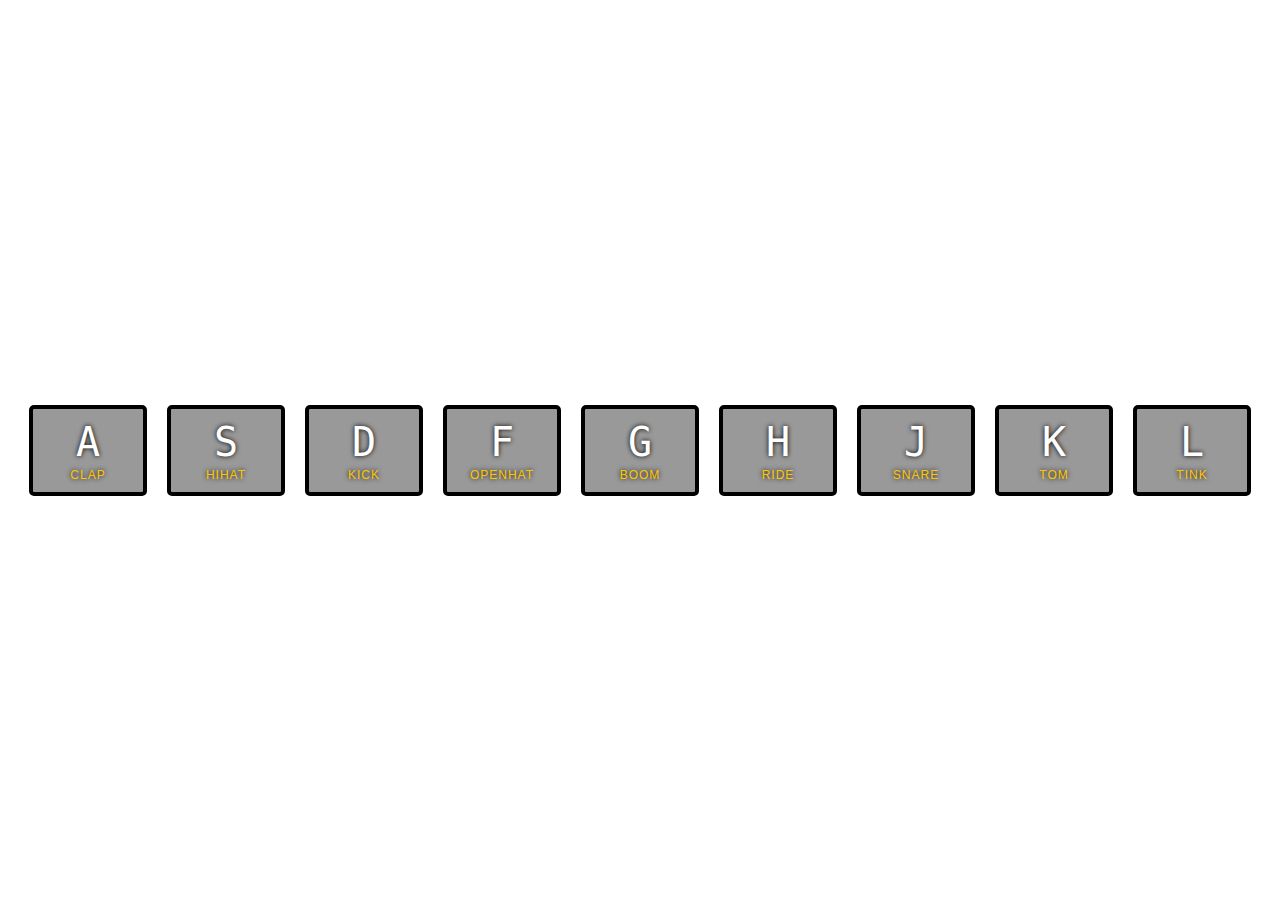
<file: 01 - JavaScript Drum Kit/index.html>
<!DOCTYPE html>
<html lang="en">

<head>
  <meta charset="UTF-8">
  <title>JS Drum Kit</title>
  <link rel="stylesheet" href="style.css">
</head>

<body>


  <div class="keys">
    <div data-key="65" class="key">
      <kbd>A</kbd>
      <span class="sound">clap</span>
    </div>
    <div data-key="83" class="key">
      <kbd>S</kbd>
      <span class="sound">hihat</span>
    </div>
    <div data-key="68" class="key">
      <kbd>D</kbd>
      <span class="sound">kick</span>
    </div>
    <div data-key="70" class="key">
      <kbd>F</kbd>
      <span class="sound">openhat</span>
    </div>
    <div data-key="71" class="key">
      <kbd>G</kbd>
      <span class="sound">boom</span>
    </div>
    <div data-key="72" class="key">
      <kbd>H</kbd>
      <span class="sound">ride</span>
    </div>
    <div data-key="74" class="key">
      <kbd>J</kbd>
      <span class="sound">snare</span>
    </div>
    <div data-key="75" class="key">
      <kbd>K</kbd>
      <span class="sound">tom</span>
    </div>
    <div data-key="76" class="key">
      <kbd>L</kbd>
      <span class="sound">tink</span>
    </div>
  </div>

  <audio data-key="65" src="sounds/clap.wav"></audio>
  <audio data-key="83" src="sounds/hihat.wav"></audio>
  <audio data-key="68" src="sounds/kick.wav"></audio>
  <audio data-key="70" src="sounds/openhat.wav"></audio>
  <audio data-key="71" src="sounds/boom.wav"></audio>
  <audio data-key="72" src="sounds/ride.wav"></audio>
  <audio data-key="74" src="sounds/snare.wav"></audio>
  <audio data-key="75" src="sounds/tom.wav"></audio>
  <audio data-key="76" src="sounds/tink.wav"></audio>

  <script src="script.js"></script>


</body>

</html>
</file>
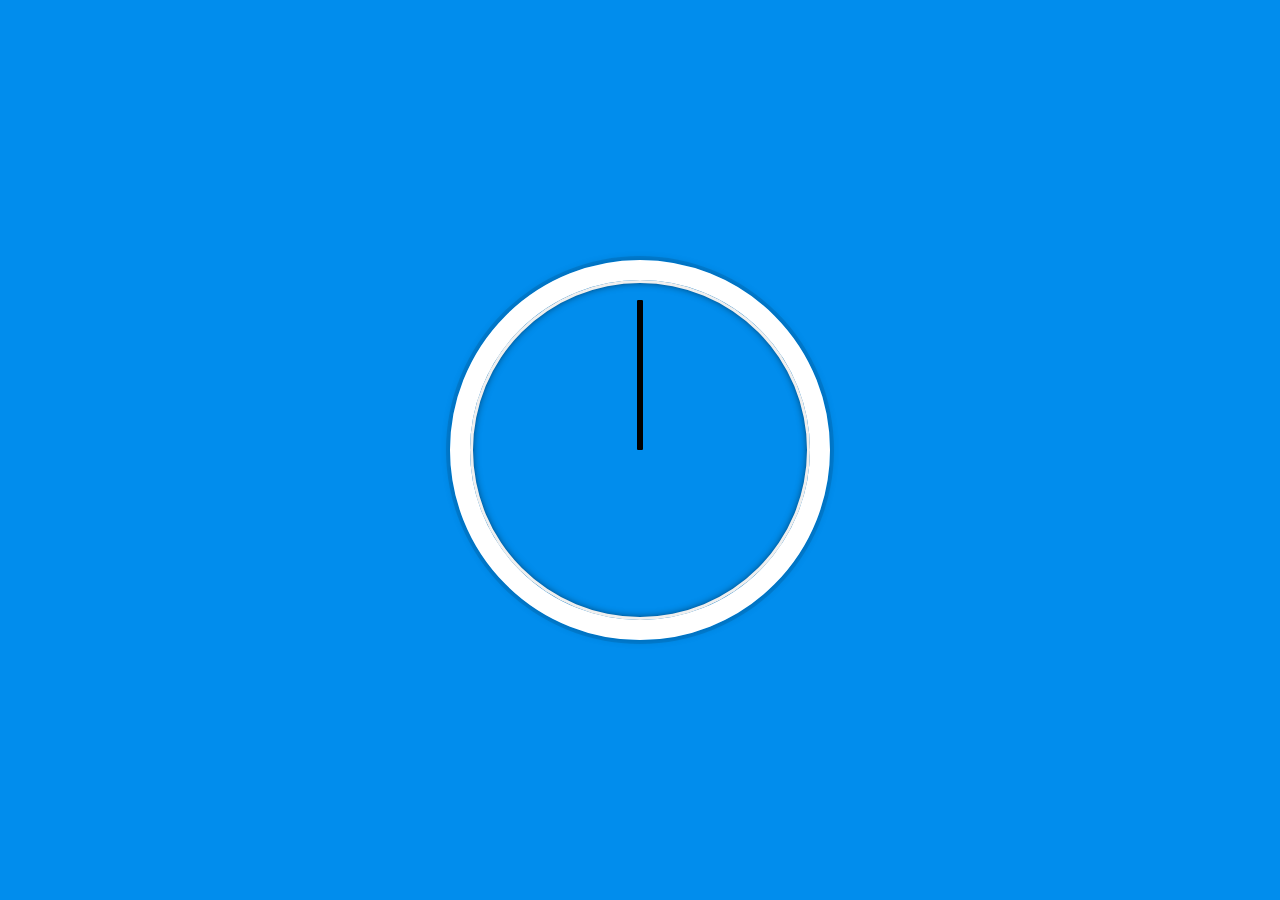
<file: 02 - JS and CSS Clock/index.html>
<!DOCTYPE html>
<html lang="en">

<head>
  <meta charset="UTF-8">
  <title>JS + CSS Clock</title>
</head>

<body>


  <div class="clock">
    <div class="clock-face">
      <div class="hand hour-hand"></div>
      <div class="hand min-hand"></div>
      <div class="hand second-hand"></div>
    </div>
  </div>


  <style>
    html {
      background: #018DED url(https://unsplash.it/1500/1000?image=881&blur=5);
      background-size: cover;
      font-family: 'helvetica neue';
      text-align: center;
      font-size: 10px;
    }

    body {
      margin: 0;
      font-size: 2rem;
      display: flex;
      flex: 1;
      min-height: 100vh;
      align-items: center;
    }

    .clock {
      width: 30rem;
      height: 30rem;
      border: 20px solid white;
      border-radius: 50%;
      margin: 50px auto;
      position: relative;
      padding: 2rem;
      box-shadow:
        0 0 0 4px rgba(0, 0, 0, 0.1),
        inset 0 0 0 3px #EFEFEF,
        inset 0 0 10px black,
        0 0 10px rgba(0, 0, 0, 0.2);
    }

    .clock-face {
      position: relative;
      width: 100%;
      height: 100%;
      transform: translateY(-3px);
      /* account for the height of the clock hands */
    }

    .hand {
      width: 50%;
      height: 6px;
      background: black;
      position: absolute;
      top: 50%;
    }
  </style>

  <script src="script.js"></script>
</body>

</html>
</file>
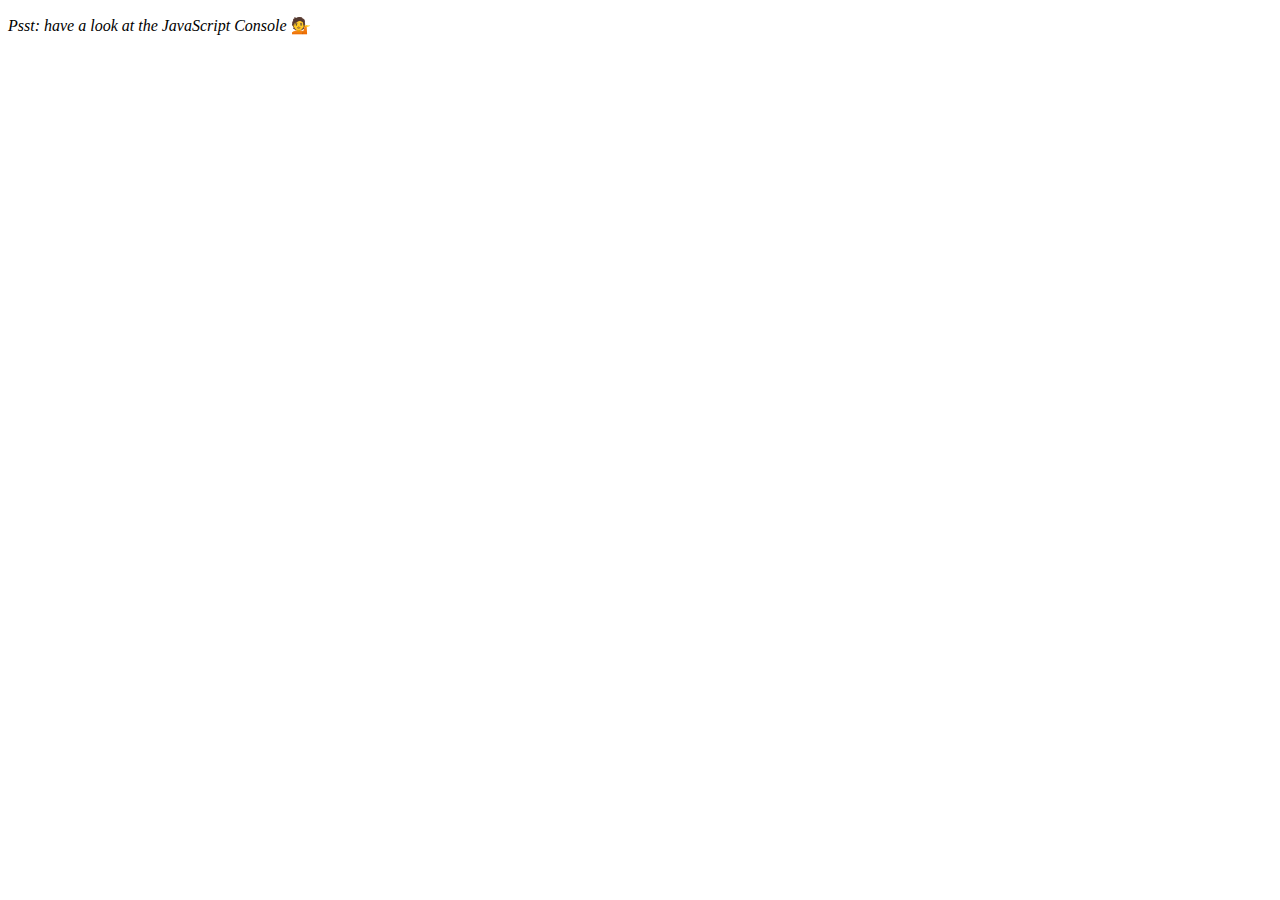
<file: 04 - Array Cardio Day 1/index.html>
<!DOCTYPE html>
<html lang="en">

<head>
  <meta charset="UTF-8">
  <title>Array Cardio 💪</title>
</head>

<body>
  <p><em>Psst: have a look at the JavaScript Console</em> 💁</p>
  <script src="script.js">
  </script>
</body>

</html>
</file>
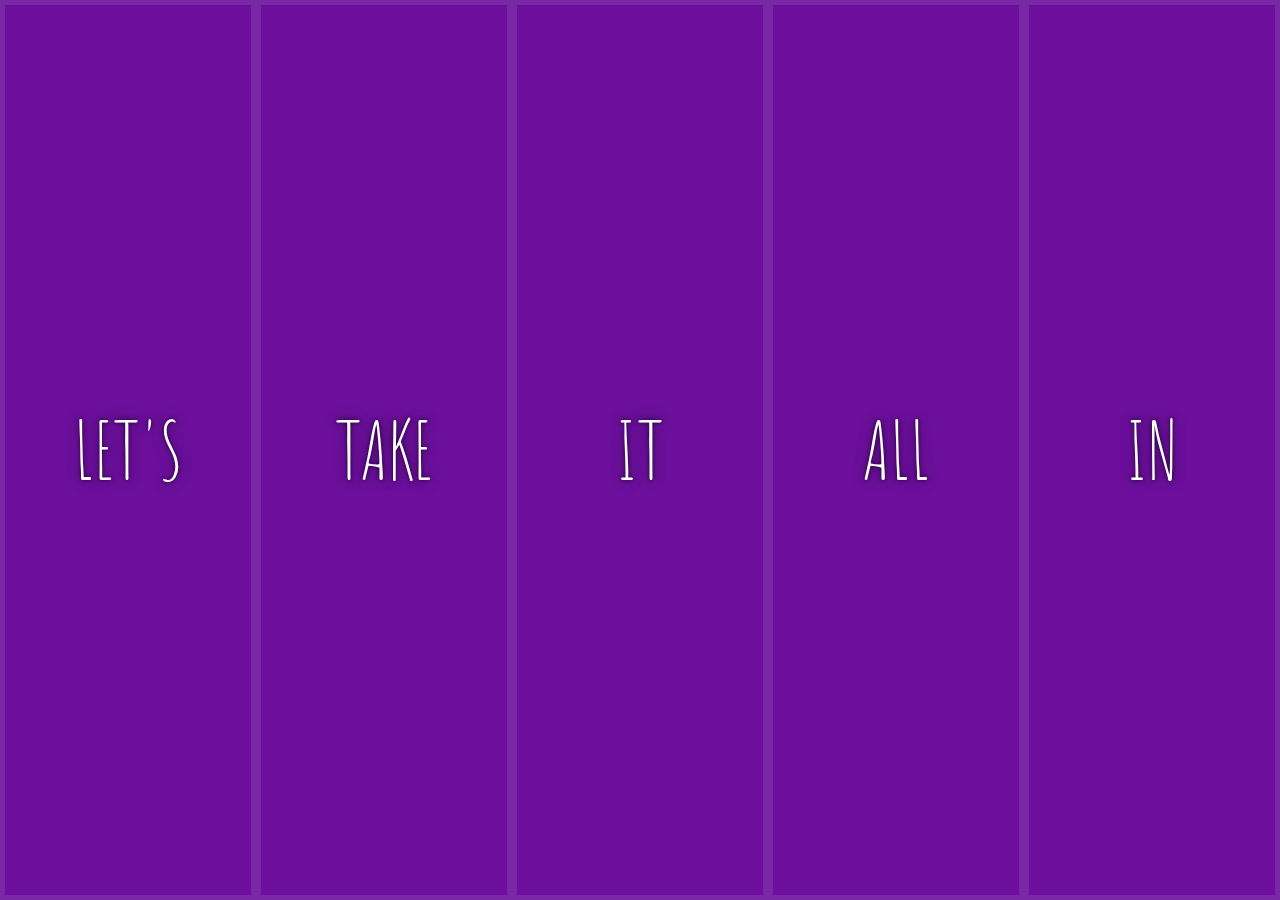
<file: 05 - Flex Panel Gallery/index.html>
<!DOCTYPE html>
<html lang="en">

<head>
  <meta charset="UTF-8">
  <title>Flex Panels 💪</title>
  <link href='https://fonts.googleapis.com/css?family=Amatic+SC' rel='stylesheet' type='text/css'>
</head>

<body>
  <style>
    html {
      box-sizing: border-box;
      background: #ffc600;
      font-family: 'helvetica neue';
      font-size: 20px;
      font-weight: 200;
    }

    body {
      margin: 0;
    }

    *,
    *:before,
    *:after {
      box-sizing: inherit;
    }

    .panels {
      min-height: 100vh;
      overflow: hidden;
      display: flex;
      width: 100vw;
      flex-grow: 1;
    }

    .panel {
      cursor: pointer;
      width: calc(100vw/5);
      background: #6B0F9C;
      box-shadow: inset 0 0 0 5px rgba(255, 255, 255, 0.1);
      color: white;
      display: flex;
      flex-direction: column;
      justify-content: space-around;
      text-align: center;
      align-items: center;
      /* Safari transitionend event.propertyName === flex */
      /* Chrome + FF transitionend event.propertyName === flex-grow */
      transition:
        font-size 0.7s cubic-bezier(0.61, -0.19, 0.7, -0.11),
        flex 0.7s cubic-bezier(0.61, -0.19, 0.7, -0.11),
        background 0.2s,
        width 0.4s;
      font-size: 20px;
      background-size: cover;
      background-position: center;
    }

    .panel1 {
      background-image: url(https://source.unsplash.com/gYl-UtwNg_I/1500x1500);
    }

    .panel2 {
      background-image: url(https://source.unsplash.com/rFKUFzjPYiQ/1500x1500);
    }

    .panel3 {
      background-image: url(https://images.unsplash.com/photo-1465188162913-8fb5709d6d57?ixlib=rb-0.3.5&q=80&fm=jpg&crop=faces&cs=tinysrgb&w=1500&h=1500&fit=crop&s=967e8a713a4e395260793fc8c802901d);
    }

    .panel4 {
      background-image: url(https://source.unsplash.com/ITjiVXcwVng/1500x1500);
    }

    .panel5 {
      background-image: url(https://source.unsplash.com/3MNzGlQM7qs/1500x1500);
    }

    /* Flex Children */
    .panel>* {
      margin: 0;
      width: 100%;
      transition: transform 0.5s;
    }

    .panel p {
      text-transform: uppercase;
      font-family: 'Amatic SC', cursive;
      text-shadow: 0 0 4px rgba(0, 0, 0, 0.72), 0 0 14px rgba(0, 0, 0, 0.45);
      font-size: 0em;
    }

    .panel p:nth-child(2) {
      font-size: 4em;
    }

    .panel.open {
      font-size: 40px;
      width: 100%;
    }

    .panel.open>p:nth-child(1),
    .panel.open>p:nth-child(3) {
      font-size: 2em;
    }
  </style>


  <div class="panels">
    <div class="panel panel1">
      <p>Hey</p>
      <p>Let's</p>
      <p>Dance</p>
    </div>
    <div class="panel panel2">
      <p>Give</p>
      <p>Take</p>
      <p>Receive</p>
    </div>
    <div class="panel panel3">
      <p>Experience</p>
      <p>It</p>
      <p>Today</p>
    </div>
    <div class="panel panel4">
      <p>Give</p>
      <p>All</p>
      <p>You can</p>
    </div>
    <div class="panel panel5">
      <p>Life</p>
      <p>In</p>
      <p>Motion</p>
    </div>
  </div>

  <script src="./script.js">
  </script>



</body>

</html>
</file>
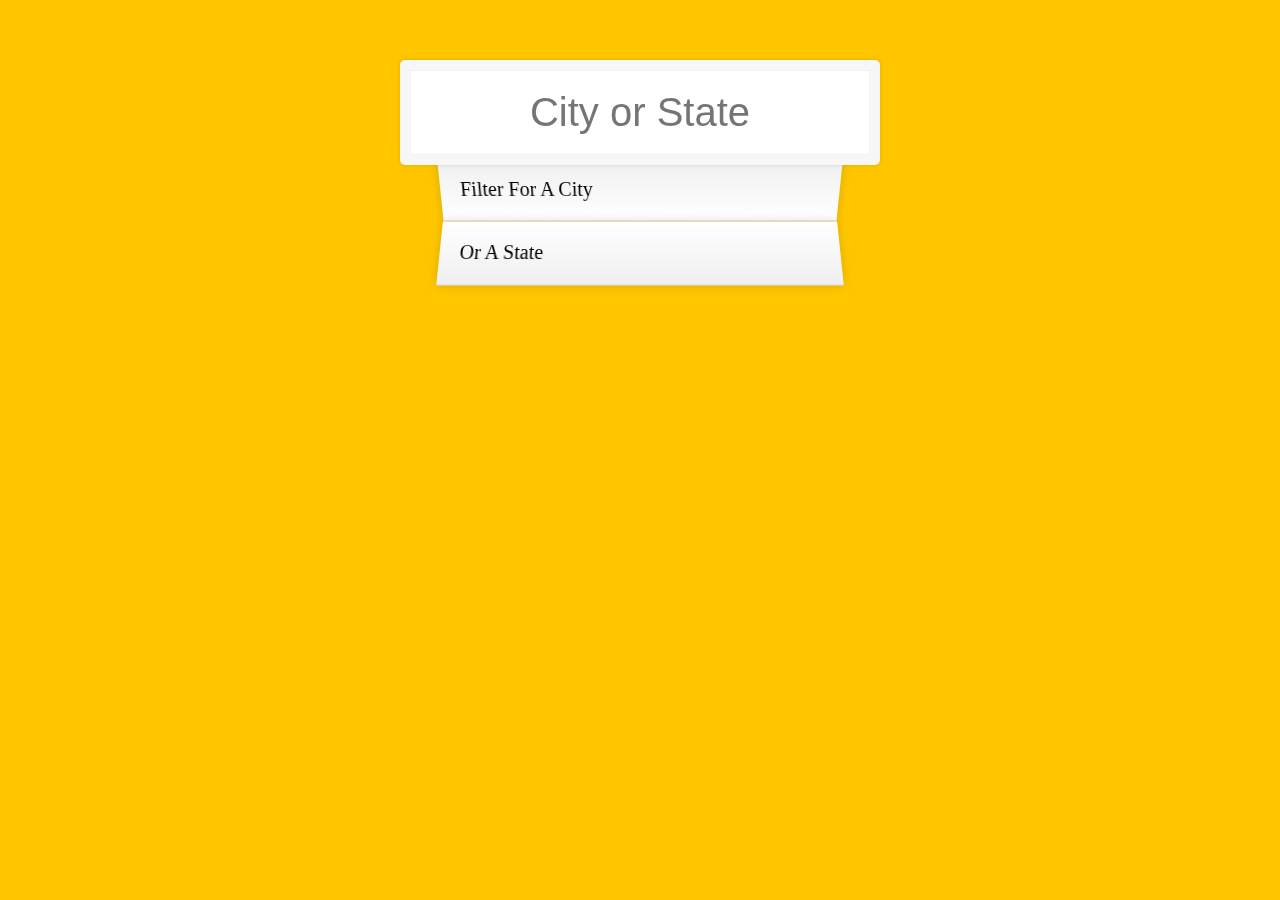
<file: 06 - Type Ahead/index.html>
<!DOCTYPE html>
<html lang="en">

<head>
  <meta charset="UTF-8">
  <title>Type Ahead 👀</title>
  <link rel="stylesheet" href="style.css">
</head>

<body>

  <form class="search-form">
    <input type="text" class="search" placeholder="City or State">
    <ul class="suggestions">
      <li>Filter for a city</li>
      <li>or a state</li>
    </ul>
  </form>
  <script src="./script.js">
  </script>
</body>

</html>
</file>
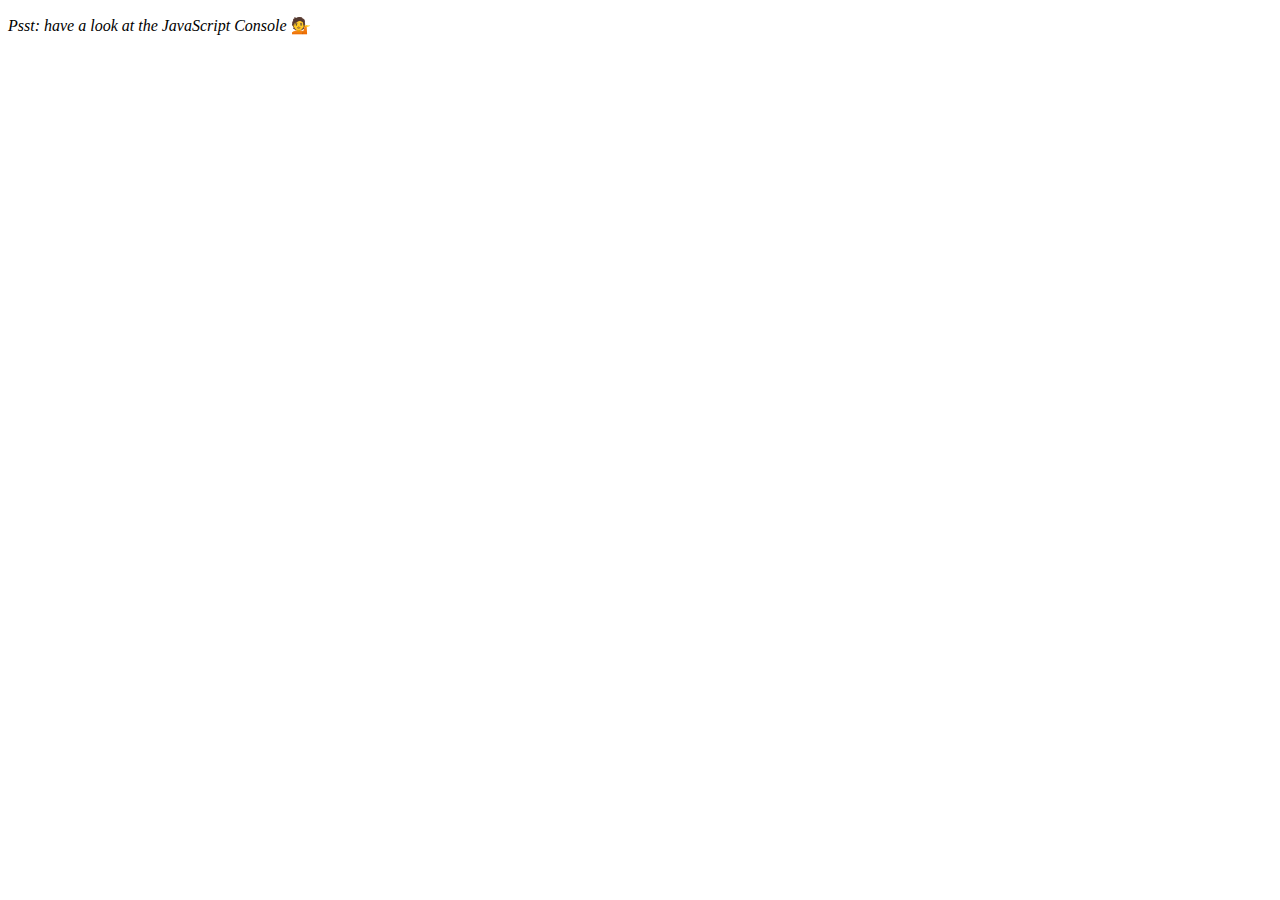
<file: 07 - Array Cardio Day 2/index.html>
<!DOCTYPE html>
<html lang="en">

<head>
  <meta charset="UTF-8">
  <title>Array Cardio 💪💪</title>
</head>

<body>
  <p><em>Psst: have a look at the JavaScript Console</em> 💁</p>
  <script src="./script.js"></script>
</body>

</html>
</file>
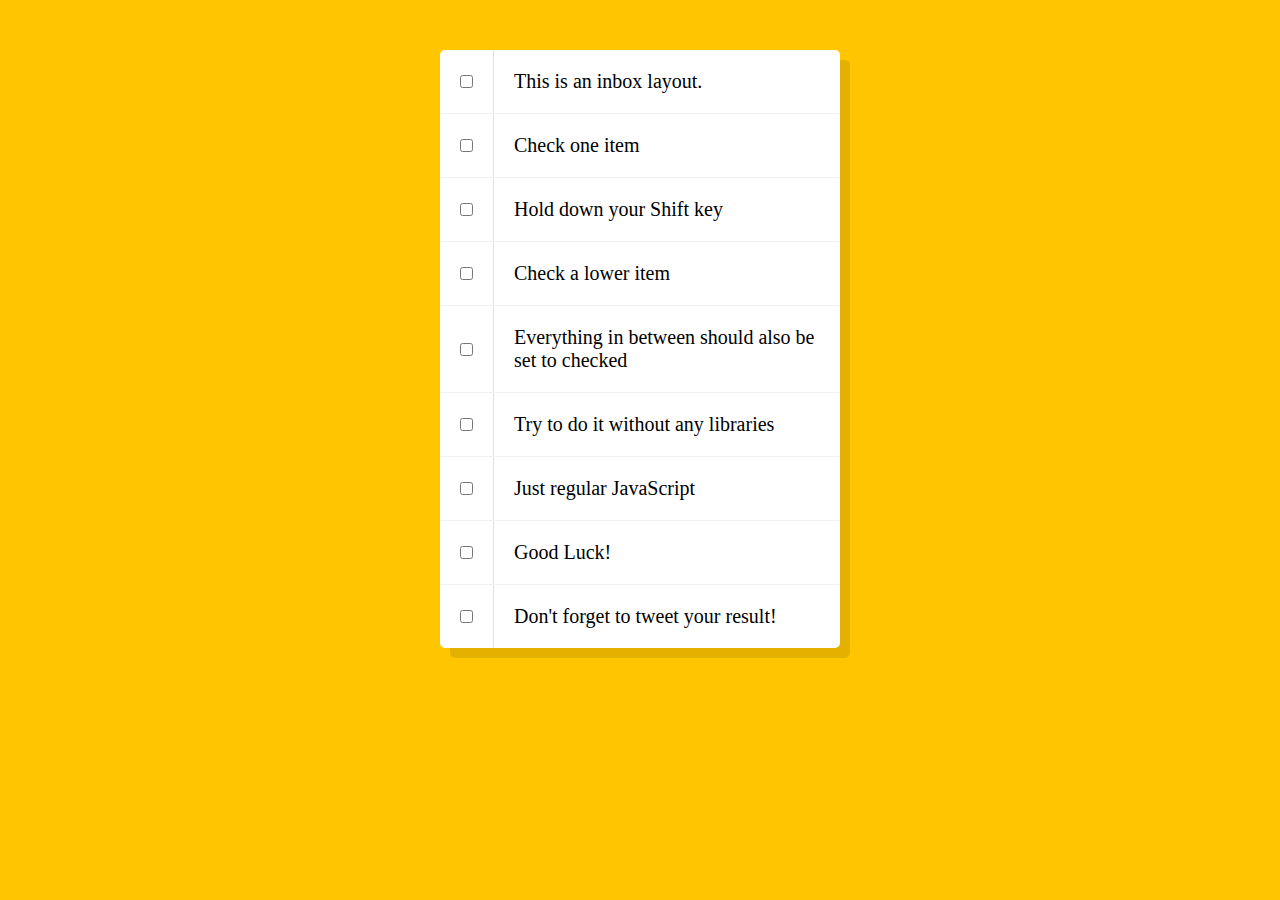
<file: 10 - Hold Shift and Check Checkboxes/index.html>
<!DOCTYPE html>
<html lang="en">

<head>
  <meta charset="UTF-8">
  <title>Hold Shift to Check Multiple Checkboxes</title>
</head>

<body>
  <style>
    html {
      font-family: sans-serif;
      background: #ffc600;
    }

    .inbox {
      max-width: 400px;
      margin: 50px auto;
      background: white;
      border-radius: 5px;
      box-shadow: 10px 10px 0 rgba(0, 0, 0, 0.1);
    }

    .item {
      display: flex;
      align-items: center;
      border-bottom: 1px solid #F1F1F1;
    }

    .item:last-child {
      border-bottom: 0;
    }

    input:checked+p {
      background: #F9F9F9;
      text-decoration: line-through;
    }

    input[type="checkbox"] {
      margin: 20px;
    }

    p {
      margin: 0;
      padding: 20px;
      transition: background 0.2s;
      flex: 1;
      font-family: 'helvetica neue';
      font-size: 20px;
      font-weight: 200;
      border-left: 1px solid #D1E2FF;
    }
  </style>
  <!--
   The following is a common layout you would see in an email client.

   When a user clicks a checkbox, holds Shift, and then clicks another checkbox a few rows down, all the checkboxes inbetween those two checkboxes should be checked.

  -->
  <div class="inbox">
    <div class="item">
      <input type="checkbox">
      <p>This is an inbox layout.</p>
    </div>
    <div class="item">
      <input type="checkbox">
      <p>Check one item</p>
    </div>
    <div class="item">
      <input type="checkbox">
      <p>Hold down your Shift key</p>
    </div>
    <div class="item">
      <input type="checkbox">
      <p>Check a lower item</p>
    </div>
    <div class="item">
      <input type="checkbox">
      <p>Everything in between should also be set to checked</p>
    </div>
    <div class="item">
      <input type="checkbox">
      <p>Try to do it without any libraries</p>
    </div>
    <div class="item">
      <input type="checkbox">
      <p>Just regular JavaScript</p>
    </div>
    <div class="item">
      <input type="checkbox">
      <p>Good Luck!</p>
    </div>
    <div class="item">
      <input type="checkbox">
      <p>Don't forget to tweet your result!</p>
    </div>
  </div>

  <script src="./script.js">
  </script>
</body>

</html>
</file>
<file: 01 - JavaScript Drum Kit/style.css>
html {
  font-size: 10px;
  background: url(https://i.imgur.com/b9r5sEL.jpg) bottom center;
  background-size: cover;
}

body,
html {
  margin: 0;
  padding: 0;
  font-family: sans-serif;
}

.keys {
  display: flex;
  flex: 1;
  min-height: 100vh;
  align-items: center;
  justify-content: center;
}

.key {
  border: .4rem solid black;
  border-radius: .5rem;
  margin: 1rem;
  font-size: 1.5rem;
  padding: 1rem .5rem;
  transition: all .07s ease;
  width: 10rem;
  text-align: center;
  color: white;
  background: rgba(0, 0, 0, 0.4);
  text-shadow: 0 0 .5rem black;
}

.key:active {
  border-color: yellow;
}

.playing {
  transform: scale(1.1);
  border-color: #ffc600;
  box-shadow: 0 0 1rem #ffc600;
}

kbd {
  display: block;
  font-size: 4rem;
}

.sound {
  font-size: 1.2rem;
  text-transform: uppercase;
  letter-spacing: .1rem;
  color: #ffc600;
}
</file>
<file: 06 - Type Ahead/style.css>
html {
  box-sizing: border-box;
  background: #ffc600;
  font-family: 'helvetica neue';
  font-size: 20px;
  font-weight: 200;
}

*, *:before, *:after {
  box-sizing: inherit;
}

input {
  width: 100%;
  padding: 20px;
}

.search-form {
  max-width: 400px;
  margin: 50px auto;
}

input.search {
  margin: 0;
  text-align: center;
  outline: 0;
  border: 10px solid #F7F7F7;
  width: 120%;
  left: -10%;
  position: relative;
  top: 10px;
  z-index: 2;
  border-radius: 5px;
  font-size: 40px;
  box-shadow: 0 0 5px rgba(0, 0, 0, 0.12), inset 0 0 2px rgba(0, 0, 0, 0.19);
}

.suggestions {
  margin: 0;
  padding: 0;
  position: relative;
  /*perspective: 20px;*/
}

.suggestions li {
  background: white;
  list-style: none;
  border-bottom: 1px solid #D8D8D8;
  box-shadow: 0 0 10px rgba(0, 0, 0, 0.14);
  margin: 0;
  padding: 20px;
  transition: background 0.2s;
  display: flex;
  justify-content: space-between;
  text-transform: capitalize;
}

.suggestions li:nth-child(even) {
  transform: perspective(100px) rotateX(3deg) translateY(2px) scale(1.001);
  background: linear-gradient(to bottom,  #ffffff 0%,#EFEFEF 100%);
}

.suggestions li:nth-child(odd) {
  transform: perspective(100px) rotateX(-3deg) translateY(3px);
  background: linear-gradient(to top,  #ffffff 0%,#EFEFEF 100%);
}

span.population {
  font-size: 15px;
}

.hl {
  background: #ffc600;
}
</file>
